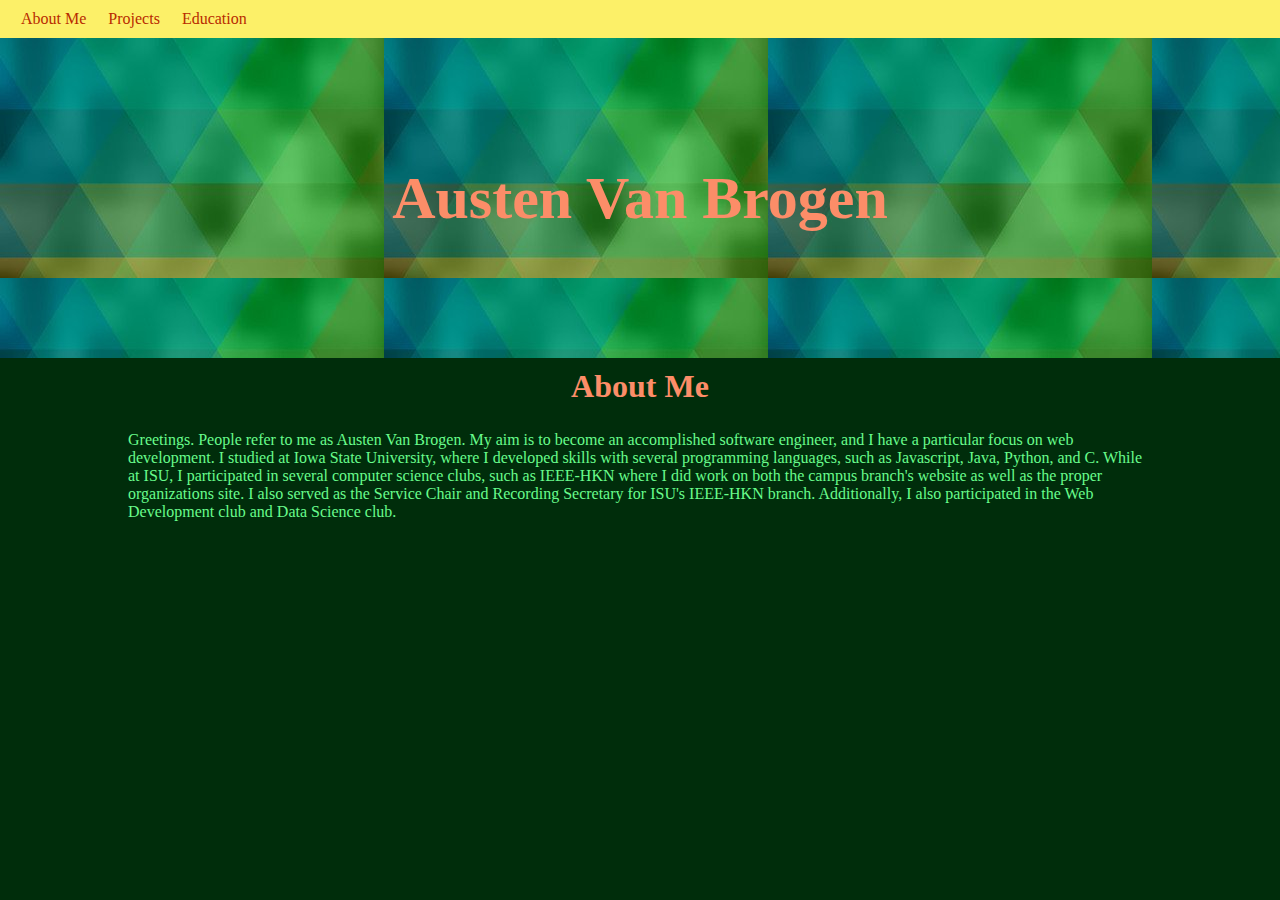
<file: index.html>
<!DOCTYPE html>
<html lang="en">
<head>
    <meta charset="UTF-8">
    <meta http-equiv="X-UA-Compatible" content="IE=edge">
    <meta name="viewport" content="width=device-width, initial-scale=1.0">
    <link href="css/styles.css" rel="stylesheet">
    <link href="css/index.css" rel="stylesheet">
    <title>Austen Title Page</title>
</head>
<body>
    <header class="mainHeader">
        <nav class="mainNav">
            <ul>
                <li><a href="index.html">About Me</a></li>
                <li><a href="projects.html">Projects</a></li>
                <li><a href="education.html">Education</a></li>
            </ul>
        </nav>
    </header>

    <div class="opener">
        <div class="personName">
            <h2>Austen Van Brogen</h2>
        </div>
    </div>

    <div class="aboutMeSection">
        <h1 class="aboutMeHead">About Me</h1>
        <p class="aboutMeText">
            Greetings. People refer to me as Austen Van Brogen. My aim is to become an accomplished software engineer,
            and I have a particular focus on web development. I studied at Iowa State University, where I developed skills with several
            programming languages, such as Javascript, Java, Python, and C. While at ISU, I participated in several computer science
            clubs, such as IEEE-HKN where I did work on both the campus branch's website as well as the proper organizations site.
            I also served as the Service Chair and Recording Secretary for ISU's IEEE-HKN branch. Additionally, I also participated 
            in the Web Development club and Data Science club.
        </p>
    </div>
</body>
</html>
</file>
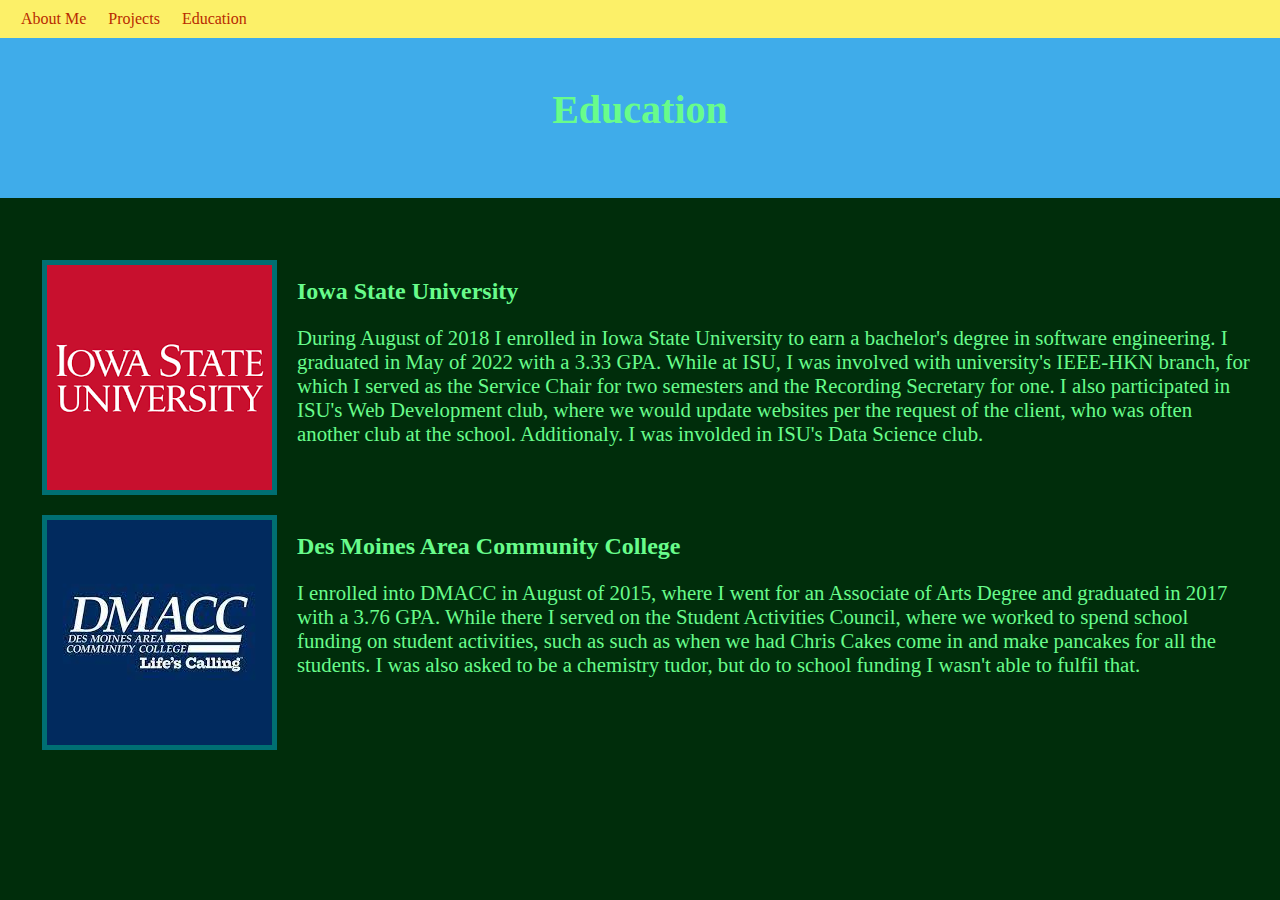
<file: education.html>
<!DOCTYPE html>
<html lang="en">
<head>
    <meta charset="UTF-8">
    <meta http-equiv="X-UA-Compatible" content="IE=edge">
    <meta name="viewport" content="width=device-width, initial-scale=1.0">
    <link href="css/styles.css" rel="stylesheet">
    <link href="css/education.css" rel="stylesheet">
    <title>Education</title>
</head>
<body>
    <header class="mainHeader">
        <nav class="mainNav">
            <ul>
                <li><a href="index.html">About Me</a></li>
                <li><a href="projects.html">Projects</a></li>
                <li><a href="education.html">Education</a></li>
            </ul>
        </nav>
    </header>
    <div class="educationHead">
        <h1 class="educationTitle">Education</h1>
    </div>
    <div class="educationSchools">
        <div class="column">
            <a href="/" class="schoolPics">
                <img src="images/isu1.png">
            </a>
            <h2>Iowa State University</h2>
            <p>During August of 2018 I enrolled in Iowa State University to earn a bachelor's degree in software engineering.
            I graduated in May of 2022 with a 3.33 GPA. While at ISU, I was involved with university's IEEE-HKN branch, for which 
            I served as the Service Chair for two semesters and the Recording Secretary for one. I also participated in ISU's Web 
            Development club, where we would update websites per the request of the client, who was often another club at the school.
            Additionaly. I was involded in ISU's Data Science club.  
            </p>
        </div>
        <div class="column">
            <a href="/" class="schoolPics">
                <img src="images/dmacc1.jpg">
            </a>
            <h2>Des Moines Area Community College</h2>
            <p>I enrolled into DMACC in August of 2015, where I went for an Associate of Arts Degree and graduated in 2017 
                with a 3.76 GPA. While there I served on the Student Activities Council, where we worked to spend school funding 
                on student activities, such as such as when we had Chris Cakes come in and make pancakes for all the students. 
                I was also asked to be a chemistry tudor, but do to school funding I wasn't able to fulfil that. 
            </p>
        </div>
    </div>
    
</body>
</html>
</file>
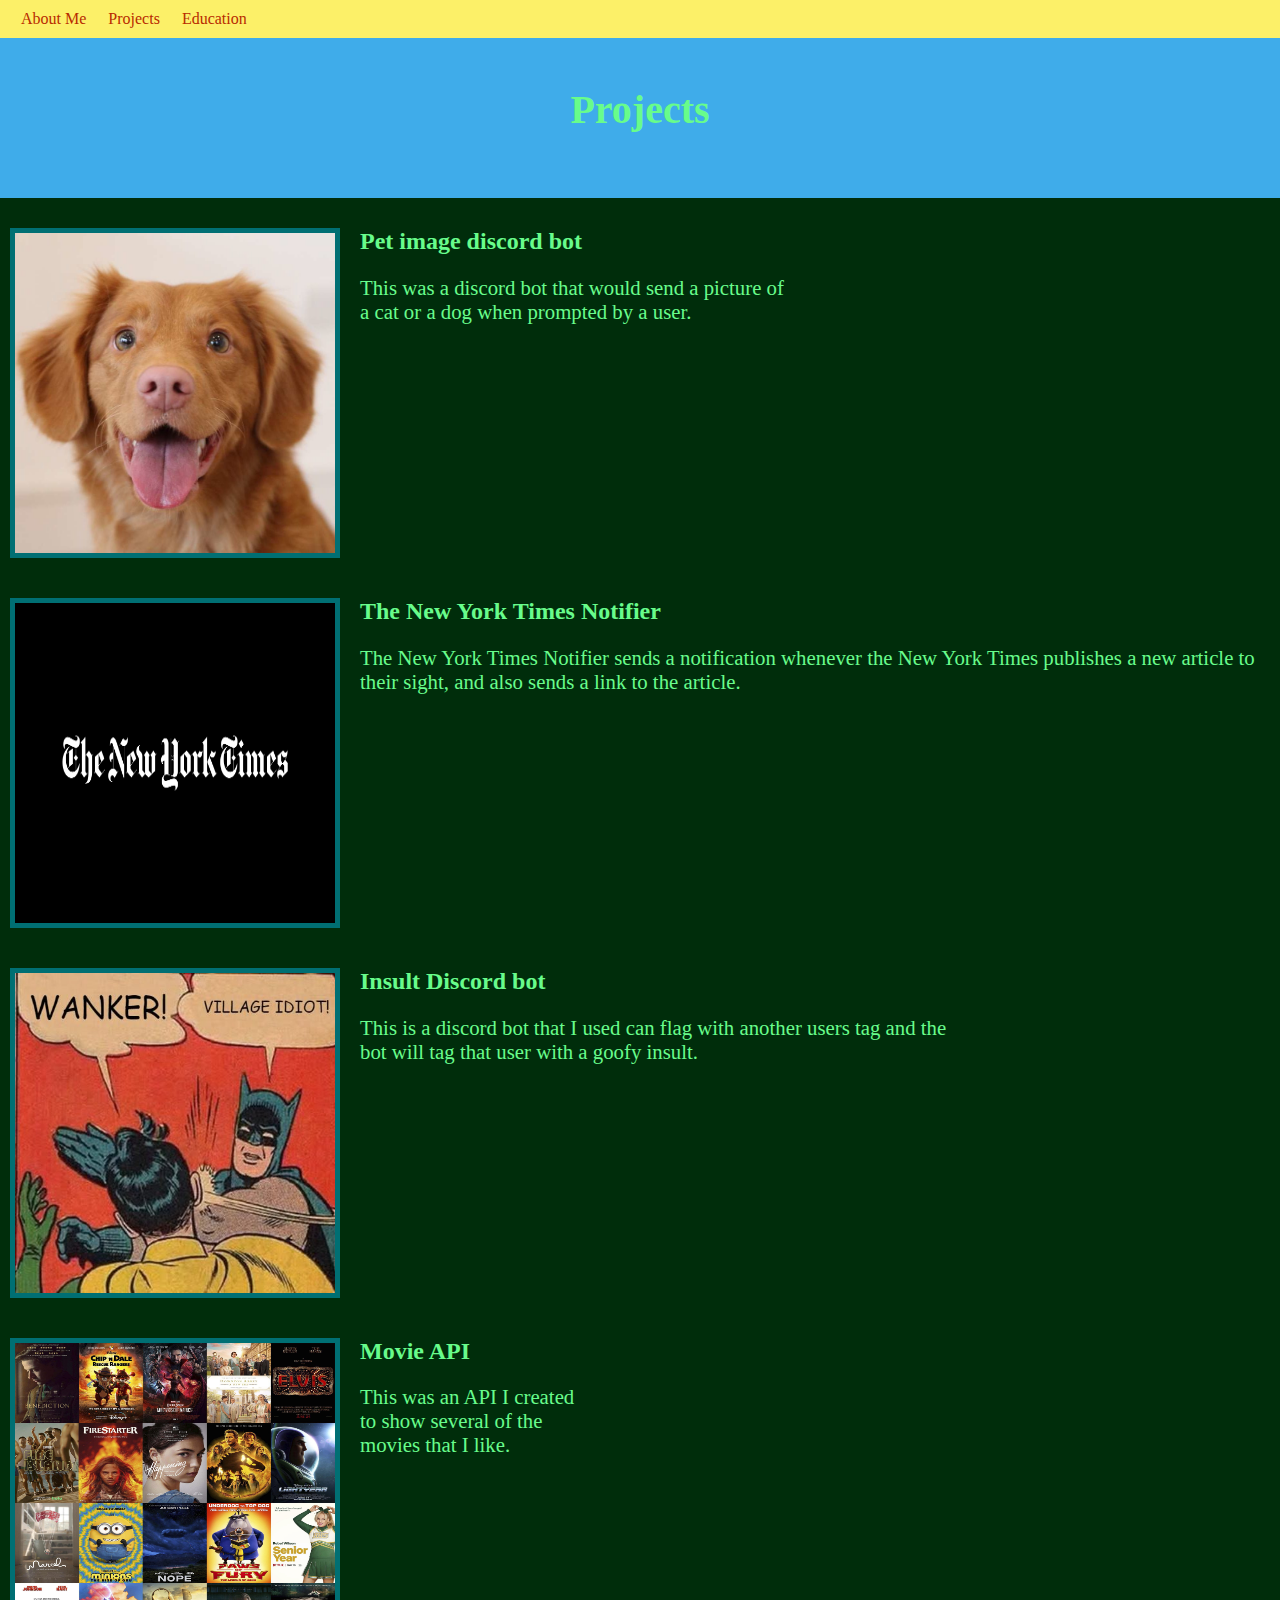
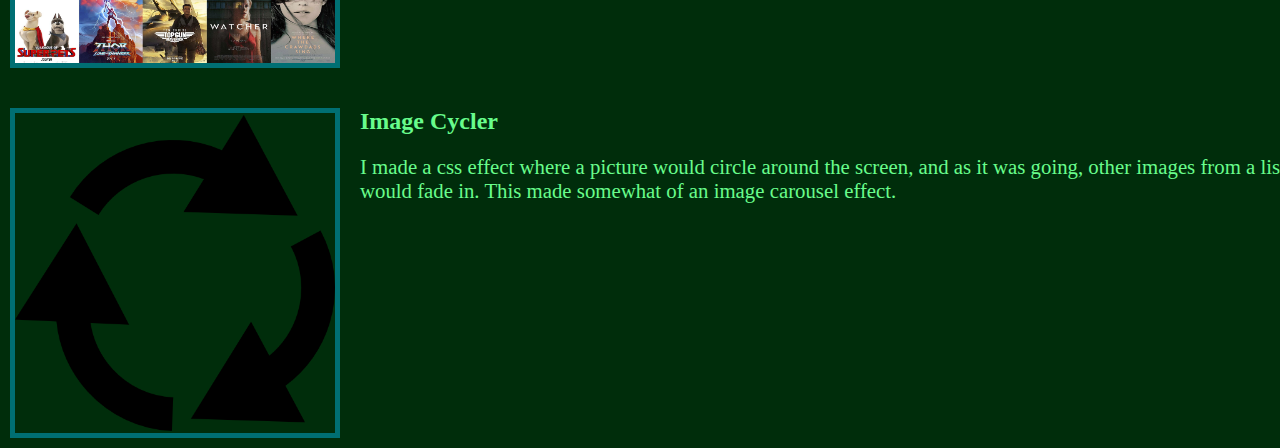
<file: projects.html>
<!DOCTYPE html>
<html>
    <head>
        <meta charset="utf-8">
        <meta http-equiv="X-UA-Compatible" content="IE=edge">
        <title></title>
        <meta name="description" content="">
        <meta name="viewport" content="width=device-width, initial-scale=1">
        <link href="css/styles.css" rel="stylesheet">
        <link href="css/projects.css" rel="stylesheet">
        <title>Projects</title>
    </head>
    <body>
        <!--[if lt IE 7]>
            <p class="browsehappy">You are using an <strong>outdated</strong> browser. Please <a href="#">upgrade your browser</a> to improve your experience.</p>
        <![endif]-->
        <header class="mainHeader">
            <nav class="mainNav">
                <ul>
                    <li><a href="index.html">About Me</a></li>
                    <li><a href="projects.html">Projects</a></li>
                    <li><a href="education.html">Education</a></li>
                </ul>
            </nav>
        </header>
        <div class="projectsHead">
            <h1 class="projectsTitle">Projects</h1>
        </div>
        <div class="projectsList">
            <div class="column">
                <div class="petImageProject">
                    <a href="/" class="projectPics">
                        <image src="images/dog1.jpg"></image>
                    </a>
                    <h2>Pet image discord bot</h2>
                    <p>
                        This was a discord bot that would send a picture of a cat or a dog when prompted by a user.
                    </p>
                </div>
            </div>
            <div class="column">
                <div class="NYTArticleProject">
                    <a href="/" class="projectPics">
                        <image src="images/nyt1.png"></image>
                    </a>
                    <h2>The New York Times Notifier</h2>
                    <p>
                        The New York Times Notifier sends a notification whenever the New York Times publishes a new article
                        to their sight, and also sends a link to the article.
                    </p>
                </div>
            </div>
            <div class="column">
                <div class="insultBotProject">
                    <a href="/" class="projectPics">
                        <image src="images/insult1.jpg"></image>
                    </a>
                    <h2>Insult Discord bot</h2>
                    <p>
                        This is a discord bot that I used can flag with another users tag and the bot will tag that user with 
                        a goofy insult.
                    </p>
                </div>
            </div>
            <div class="column">
                <div class="movieAPIProject">
                    <a href="/" class="projectPics">
                        <image src="images/movie1.jpeg"></image>
                    </a>
                    <h2>Movie API</h2>
                    <p>
                        This was an API I created to show several of the movies that I like.
                    </p>
                </div>
            </div>
            <div class="column">
                <div class="imageCyclerProject">
                    <a href="/" class="projectPics">
                        <image src="images/cycle.png"></image>
                    </a>
                    <h2>Image Cycler</h2>
                    <p>
                        I made a css effect where a picture would circle around the screen, and as it was going, other
                        images from a list would fade in. This made somewhat of an image carousel effect.
                    </p>
                </div>
            </div>
        </div>
        <script src="" async defer></script>
    </body>
</html>
</file>
<file: css/styles.css>
body{
    height: 100%;
    width: 100%;
    margin: 0;
    background-color: #002D0B;
    color: #68FC8B;
}

.mainNav{
    background-color:#FCF068
}

.mainNav ul{
    display: flex;
    margin: 0;
    padding: 10px;
    list-style: none;
}

.mainNav a{
    color: #b82b00;
    text-decoration: none;
    padding: 11px;
}

.mainNav a:hover{
    background-color: #FC68B4;
    text-decoration: underline dotted;
}

img[src*="https://cdn.000webhost.com/000webhost/logo/footer-powered-by-000webhost-white2.png"] {
    display: none;}
</file>
<file: css/index.css>
.opener{
    background-image: url('../images/backgroundImg.jpg');
    width: 100%;
    height: 20rem;
    overflow: hidden;
    display: flex;
}

.opener .personName{
    font-size: 40px;
    color: #FC8D68;
    text-align: center;
    margin:auto;
}

.aboutMeSection{
    margin: auto;
    width: 80%;
}

.aboutMeSection .aboutMeHead{
    color:#FC8D68;
    margin: auto;
    text-align: center;
    padding: 10px;
}
</file>
<file: css/education.css>
.educationHead{
    background-color: #3FACEA;
    height: 10rem;
}

.educationHead .educationTitle{
    font-size: 40px;
    text-align: center;
    margin:auto;
    padding: 3rem;
}

.educationSchools{
    margin: 2rem;
}

.educationSchools .schoolPics{
    position: relative;
    top: 20px;
    margin: 10px;
    padding: 10px;
}

.educationSchools .column{
    margin: 10px;
    display: inline-block;
    vertical-align: top; 
}

img{
    border: 5px solid #006F73;
    float: left;
}

h2{
    float:none;
    text-indent: 20px;
}

p{
    float:none;
    position: relative;
    right: -20px;
    font-size: 130%;
}
</file>
<file: css/projects.css>
.projectsHead{
    background-color: #3FACEA;
    height: 10rem;
}

.projectsHead .projectsTitle{
    font-size: 40px;
    text-align: center;
    margin:auto;
    padding: 3rem;
}

.projectsList .column{
    margin: 10px;
    display: inline-block;
    vertical-align: top; 
}

img{
    border: 5px solid #006F73;
    float: left;
    height: 20rem;
    width: 20rem;
}

h2{
    float:none;
    text-indent: 20px;
}

p{
    float:none;
    position: relative;
    right: -20px;
    font-size: 130%;
}
</file>
